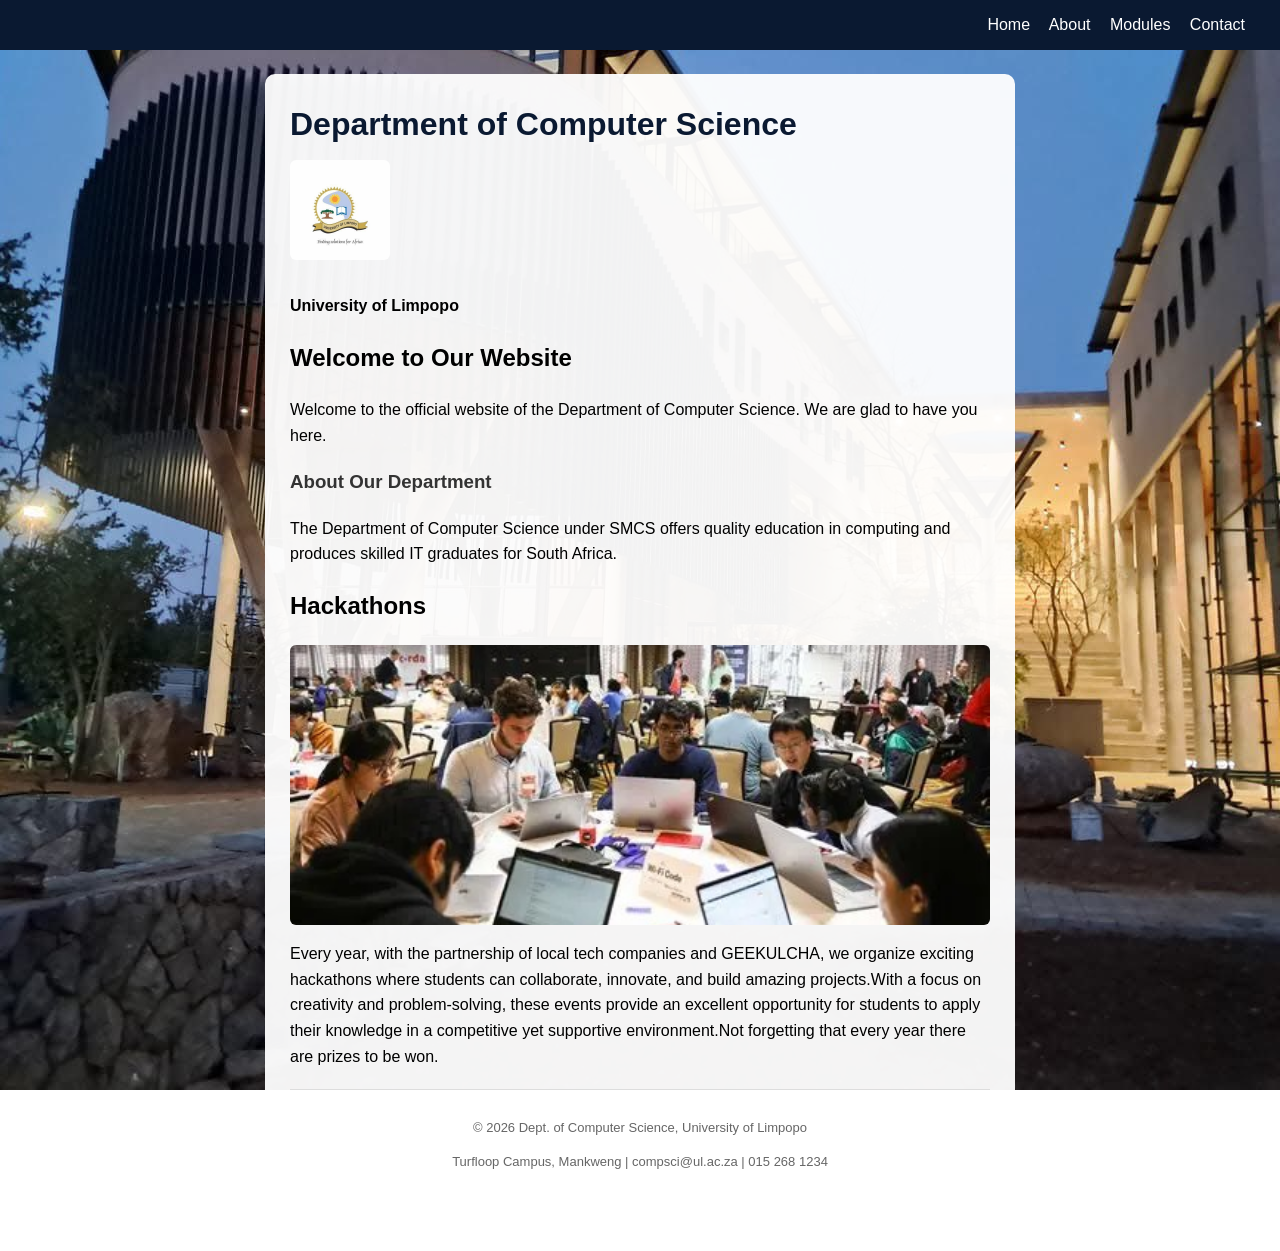
<file: index.html>
<!DOCTYPE html>
<html lang="en">
<head>
    <meta charset="UTF-8">
    <meta name="viewport" content="width=device-width, initial-scale=1.0">
    <title>Computer Science Department - University of Limpopo</title>
    <link rel="stylesheet" href="style.css">
</head>
<body class="home-page">

<nav>
    <a href="index.html">Home</a>
    <a href="about.html">About</a>
    <a href="modules.html">Modules</a>
    <a href="contacts.html">Contact</a>
</nav>

<div class="box">
    <h1>Department of Computer Science</h1>
    <img class="logo" src="ul.logo.png" alt="University of Limpopo logo">
    <p><strong>University of Limpopo</strong></p>

    <h2>Welcome to Our Website</h2>
    <p>Welcome to the official website of the Department of Computer Science. We are glad to have you here.</p>

    <h3>About Our Department</h3>
    <p>The Department of Computer Science under SMCS offers quality education in computing and produces skilled IT graduates for South Africa.</p>

    <h2>Hackathons</h2>
    <img class="hackathon-image" src="hackathons.png" alt="Students participating in a hackathon">
    <p>Every year, with the partnership of local tech companies and GEEKULCHA, we organize exciting hackathons where students can collaborate, innovate, and build amazing projects.With a focus on creativity and problem-solving, these events provide an excellent opportunity for students to apply their knowledge in a competitive yet supportive environment.Not forgetting that every year there are prizes to be won.</p>

    <footer>
        <p>&copy; 2026 Dept. of Computer Science, University of Limpopo</p>
        <p>Turfloop Campus, Mankweng | compsci@ul.ac.za | 015 268 1234</p>
    </footer>
</div>

</body>
</html>
</file>
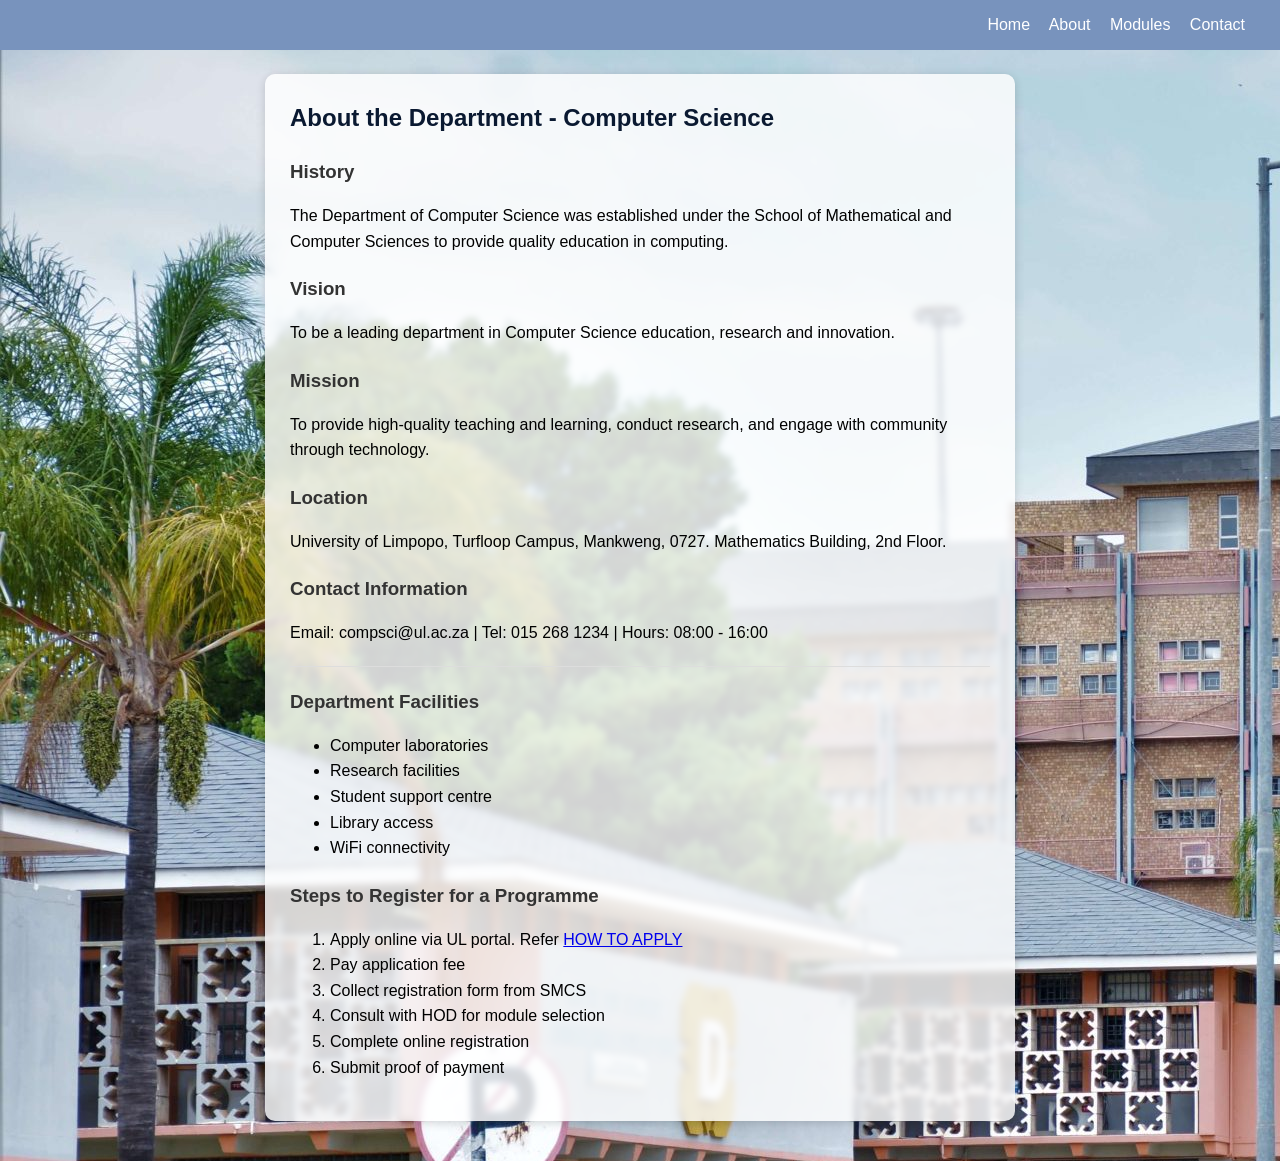
<file: about.html>
<!DOCTYPE html>
<html lang="en">
<head>
    <meta charset="UTF-8">
    <meta name="viewport" content="width=device-width, initial-scale=1.0">
    <title>Page 2 - About the Department</title>
    <link rel="stylesheet" href="style.css">
</head>
<body class="about-page">

<nav>
        <a href="index.html">Home</a>
        <a href="about.html">About</a>
        <a href="modules.html">Modules</a>
        <a href="contacts.html">Contact</a>
</nav>

<div class="box">
    <h2>About the Department - Computer Science</h2>

    <h3>History</h3>
    <p>The Department of Computer Science was established under the School of Mathematical and Computer Sciences to provide quality education in computing.</p>

    <h3>Vision</h3>
    <p>To be a leading department in Computer Science education, research and innovation.</p>

    <h3>Mission</h3>
    <p>To provide high-quality teaching and learning, conduct research, and engage with community through technology.</p>

    <h3>Location</h3>
    <p>University of Limpopo, Turfloop Campus, Mankweng, 0727. Mathematics Building, 2nd Floor.</p>

    <h3>Contact Information</h3>
    <p>Email: compsci@ul.ac.za | Tel: 015 268 1234 | Hours: 08:00 - 16:00</p>

    <hr>

    <h3>Department Facilities</h3>
    <ul>
        <li>Computer laboratories</li>
        <li>Research facilities</li>
        <li>Student support centre</li>
        <li>Library access</li>
        <li>WiFi connectivity</li>
    </ul>

    <h3>Steps to Register for a Programme</h3>
    <ol>
        <li>Apply online via UL portal. Refer <a href="https://youtu.be/TsDC4Re9gU8?si=FLuem1CYDQHCHdKZ" target="_blank">HOW TO APPLY</a></li>
        <li>Pay application fee</li>
        <li>Collect registration form from SMCS</li>
        <li>Consult with HOD for module selection</li>
        <li>Complete online registration</li>
        <li>Submit proof of payment</li>
    </ol>
</div>

</body>
</html>
</file>
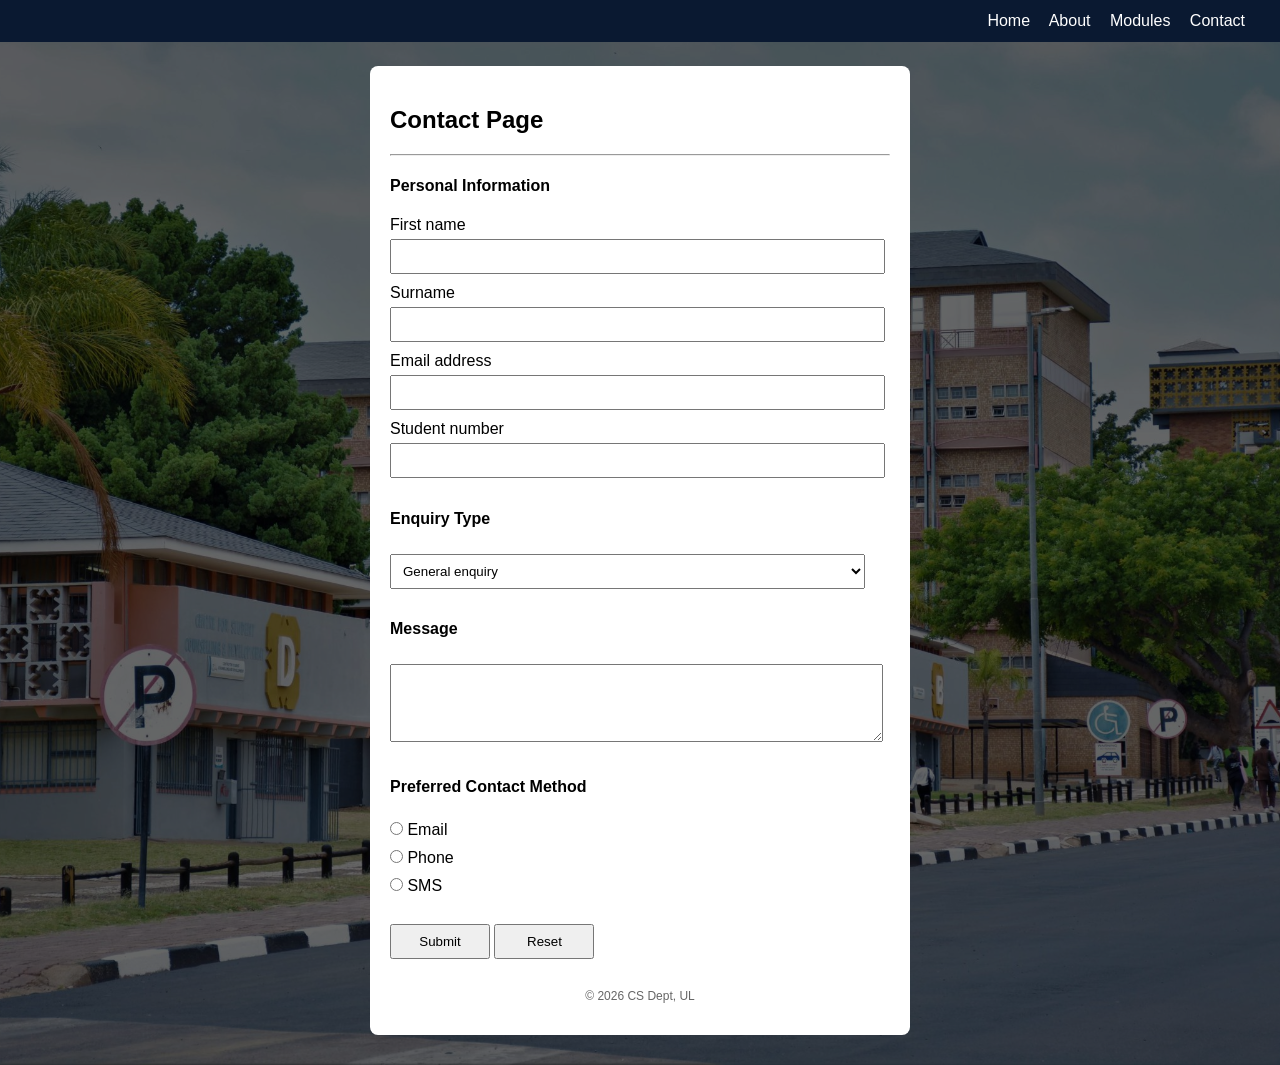
<file: contacts.html>
<!DOCTYPE html>
<html>
<head>
<title>Contact - CS Dept</title>
<link rel="stylesheet" href="style.css">
</head>
<body class="contacts-page">
<nav>
<a href="index.html">Home</a>
<a href="about.html">About</a>
<a href="modules.html">Modules</a>
<a href="contacts.html">Contact</a>
</nav>
<div class="box">
<h2>Contact Page</h2>
<hr>

<form>

<h4>Personal Information</h4>
First name<br><input type="text" required><br>
Surname<br><input type="text" required><br>
Email address<br><input type="email" required><br>
Student number<br><input type="text"><br>


<h4>Enquiry Type</h4>
<select>
<option>General enquiry</option>
<option>Programme information</option>
<option>Registration</option>
<option>Technical support</option>
<option>Other</option>
</select>

<h4>Message</h4>
<textarea rows="4"></textarea>


<h4>Preferred Contact Method</h4>
<input type="radio" name="contact" class="contact-method"> Email<br>
<input type="radio" name="contact" class="contact-method"> Phone<br>
<input type="radio" name="contact" class="contact-method"> SMS<br><br>
<input type="submit" value="Submit" class="form-button">
<input type="reset" value="Reset" class="form-button">
</form>

<p class="contact-footer">&copy; 2026 CS Dept, UL</p>
</div>
</body>
</html>
</file>
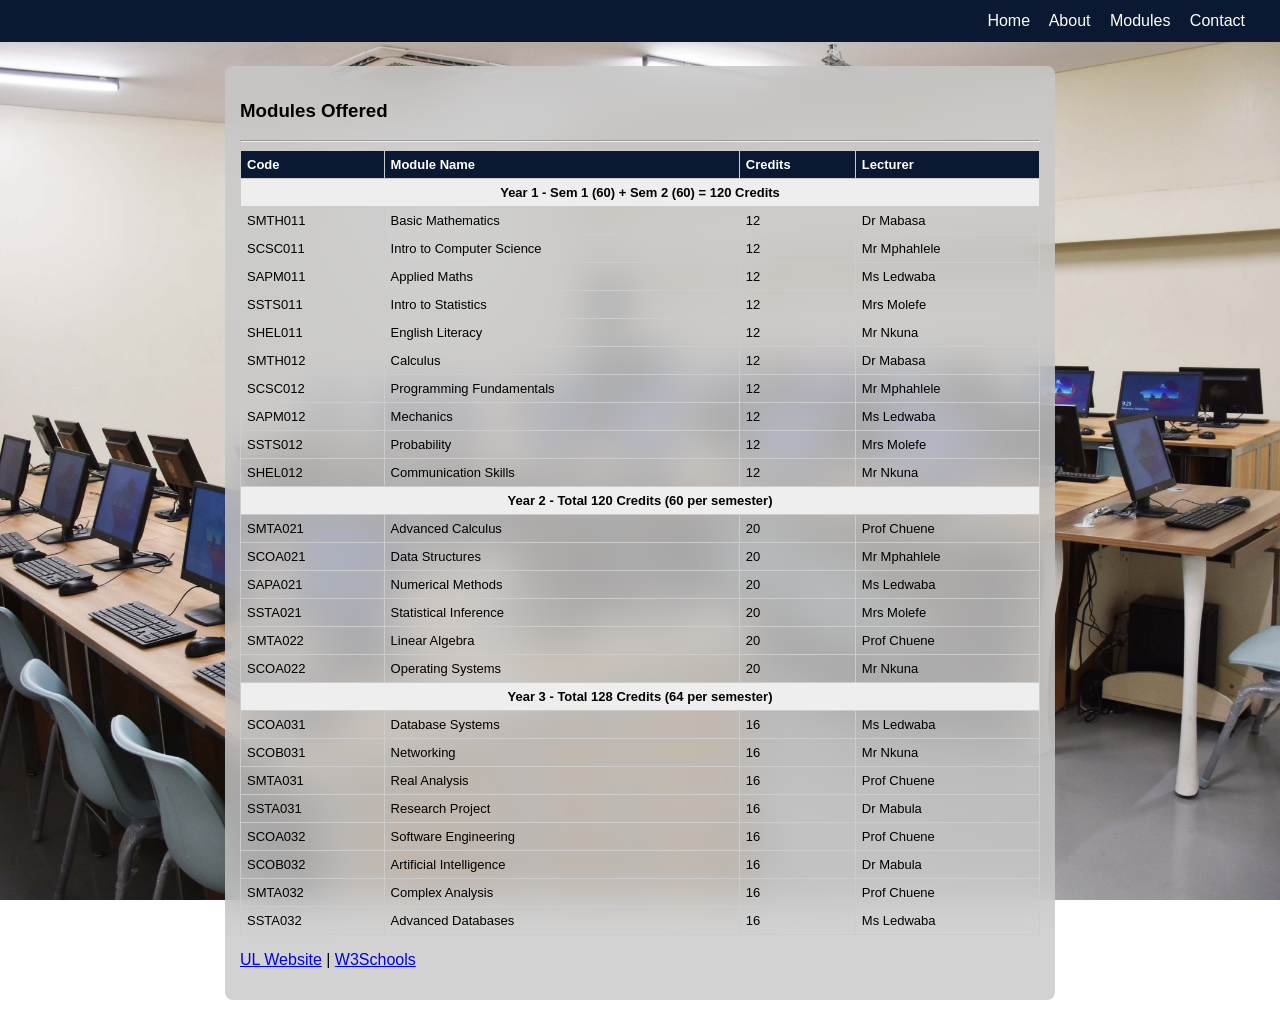
<file: modules.html>
<!DOCTYPE html>
<html>
<head>
<title>Modules - SMCS</title>
<link rel="stylesheet" href="style.css">
</head>
<body class="modules-page">
<nav>
<a href="index.html">Home</a>
<a href="about.html">About</a>
<a href="modules.html">Modules</a>
<a href="contacts.html">Contact</a>
</nav>
<div class="box">
<h3>Modules Offered</h3>
<hr>

<table>
<tr><th>Code</th><th>Module Name</th><th>Credits</th><th>Lecturer</th></tr>

<tr><td colspan="4" class="year">Year 1 - Sem 1 (60) + Sem 2 (60) = 120 Credits</td></tr>
<tr><td>SMTH011</td><td>Basic Mathematics</td><td>12</td><td>Dr Mabasa</td></tr>
<tr><td>SCSC011</td><td>Intro to Computer Science</td><td>12</td><td>Mr Mphahlele</td></tr>
<tr><td>SAPM011</td><td>Applied Maths</td><td>12</td><td>Ms Ledwaba</td></tr>
<tr><td>SSTS011</td><td>Intro to Statistics</td><td>12</td><td>Mrs Molefe</td></tr>
<tr><td>SHEL011</td><td>English Literacy</td><td>12</td><td>Mr Nkuna</td></tr>
<tr><td>SMTH012</td><td>Calculus</td><td>12</td><td>Dr Mabasa</td></tr>
<tr><td>SCSC012</td><td>Programming Fundamentals</td><td>12</td><td>Mr Mphahlele</td></tr>
<tr><td>SAPM012</td><td>Mechanics</td><td>12</td><td>Ms Ledwaba</td></tr>
<tr><td>SSTS012</td><td>Probability</td><td>12</td><td>Mrs Molefe</td></tr>
<tr><td>SHEL012</td><td>Communication Skills</td><td>12</td><td>Mr Nkuna</td></tr>

<tr><td colspan="4" class="year">Year 2 - Total 120 Credits (60 per semester)</td></tr>
<tr><td>SMTA021</td><td>Advanced Calculus</td><td>20</td><td>Prof Chuene</td></tr>
<tr><td>SCOA021</td><td>Data Structures</td><td>20</td><td>Mr Mphahlele</td></tr>
<tr><td>SAPA021</td><td>Numerical Methods</td><td>20</td><td>Ms Ledwaba</td></tr>
<tr><td>SSTA021</td><td>Statistical Inference</td><td>20</td><td>Mrs Molefe</td></tr>
<tr><td>SMTA022</td><td>Linear Algebra</td><td>20</td ><td >Prof Chuene</td ></tr>
<tr><td>SCOA022</td><td>Operating Systems</td><td>20</td><td>Mr Nkuna</td></tr>

<tr><td colspan="4" class="year">Year 3 - Total 128 Credits (64 per semester)</td></tr>
<tr><td>SCOA031</td><td>Database Systems</td><td>16</td><td>Ms Ledwaba</td></tr>
<tr><td>SCOB031</td><td>Networking</td><td>16</td><td>Mr Nkuna</td></tr>
<tr><td>SMTA031</td><td>Real Analysis</td><td>16</td><td>Prof Chuene</td></tr>
<tr><td>SSTA031</td><td>Research Project</td><td>16</td><td>Dr Mabula</td></tr>
<tr><td>SCOA032</td><td>Software Engineering</td><td>16</td><td>Prof Chuene</td></tr>
<tr><td>SCOB032</td><td>Artificial Intelligence</td><td>16</td><td>Dr Mabula</td></tr>
<tr><td>SMTA032</td><td>Complex Analysis</td><td>16</td><td>Prof Chuene</td></tr>
<tr><td>SSTA032</td><td>Advanced Databases</td><td>16</td><td>Ms Ledwaba</td></tr>
</table>

<p><a href="https://www.ul.ac.za" target="_blank">UL Website</a> | <a href="https://www.w3schools.com">W3Schools</a></p>
</div>
</body>
</html>
</file>
<file: style.css>
.home-page {
    font-family: Arial, sans-serif;
    margin: 0;
    min-height: 100vh;
    background-image: url(image.jpg);
    background-repeat: no-repeat;
    background-position: center;
    background-attachment: fixed;
    background-size: cover;
    padding: 0 20px 40px;
    line-height: 1.6;
}
.home-page .box {
    max-width: 700px;
    margin: 24px auto 0;
    background: rgba(255,255,255,0.95);
    padding: 25px;
    border-radius: 10px;
}
.home-page h1 { margin: 0; color: #0a1931; }
.home-page h3 { color: #333; }
.home-page nav { background: #0a1931; padding: 12px 20px; margin: 0 -20px; text-align: right; }
.home-page nav a { color: white; text-decoration: none; margin-right: 15px; }
.home-page nav a:hover { text-decoration: underline; }
.home-page footer { margin-top: 20px; padding-top: 15px; border-top: 1px solid #ddd; text-align: center; font-size: 13px; color: #666; }
.home-page img.logo { width: 100px; border-radius: 6px; margin: 10px 0; }
.home-page img.hackathon-image { display: block; width: 100%; max-height: 280px; object-fit: cover; border-radius: 6px; margin: 10px 0 15px; }

.about-page {
    font-family: Arial, sans-serif;
    margin: 0;
    padding: 0 20px 40px;
    line-height: 1.6;
    background: url(background.jpg);
    min-height: 100vh;
}
.about-page .box {
    max-width: 700px;
    margin: 24px auto 0;
    background: rgba(255, 255, 255, 0.82);
    padding: 25px;
    border-radius: 10px;
    box-shadow: 0 2px 10px rgba(0,0,0,0.16);
    backdrop-filter: blur(3px);
}
.about-page h2 { margin-top: 0; color: #0a1931; }
.about-page h3 { color: #333; margin-bottom: 5px; margin-top: 20px; }
.about-page hr { border: none; border-top: 1px solid #ddd; margin: 20px 0; }
.about-page nav { background: #7893bd; padding: 12px 20px; margin: 0 -20px; text-align: right; }
.about-page nav a { color: white; text-decoration: none; margin-right: 15px; }
.about-page nav a:hover { text-decoration: underline; }

.contacts-page {
    font-family: Arial;
    margin: 0;
    padding: 0 20px 30px;
    background: linear-gradient(rgba(0,0,0,0.6),rgba(0,0,0,0.6)),url('background.jpg');
    background-size: cover;
    background-position: center;
}
.contacts-page .box { max-width: 500px; margin: 24px auto 0; background: #fff; padding: 20px; border-radius: 8px; }
.contacts-page nav { background: #0a1931; padding: 12px 20px; margin: 0 -20px; text-align: right; }
.contacts-page nav a { color: white; text-decoration: none; margin-right: 15px; }
.contacts-page nav a:hover { text-decoration: underline; }
.contacts-page input,
.contacts-page select,
.contacts-page textarea { width: 95%; padding: 8px; margin: 5px 0 10px; }
.contacts-page .contact-method { width: auto; }
.contacts-page .form-button { width: 100px; }
.contacts-page .contact-footer { text-align: center; font-size: 12px; color: #666; margin-top: 20px; }

.modules-page {
    font-family: Arial;
    margin: 0;
    padding: 0 20px 15px;
    background: url(labs.jpg) no-repeat center center fixed;
    background-size: cover;
    background-position: center;
    background-attachment: fixed;
}
.modules-page .box { max-width: 800px; margin: 24px auto 0; background: rgba(200,200,200,0.82); padding: 15px; border-radius: 8px; backdrop-filter: blur(20px); }
.modules-page nav { background: #0a1931; padding: 12px 20px; margin: 0 -20px; text-align: right; }
.modules-page nav a { color: white; text-decoration: none; margin-right: 15px; }
.modules-page nav a:hover { text-decoration: underline; }
.modules-page table { width: 100%; border-collapse: collapse; font-size: 13px; }
.modules-page th,
.modules-page td { border: 1px solid #ccc; padding: 6px; text-align: left; }
.modules-page th { background: #0a1931; color: #fff; }
.modules-page .year { background: #eee; font-weight: bold; text-align: center; }
</file>
